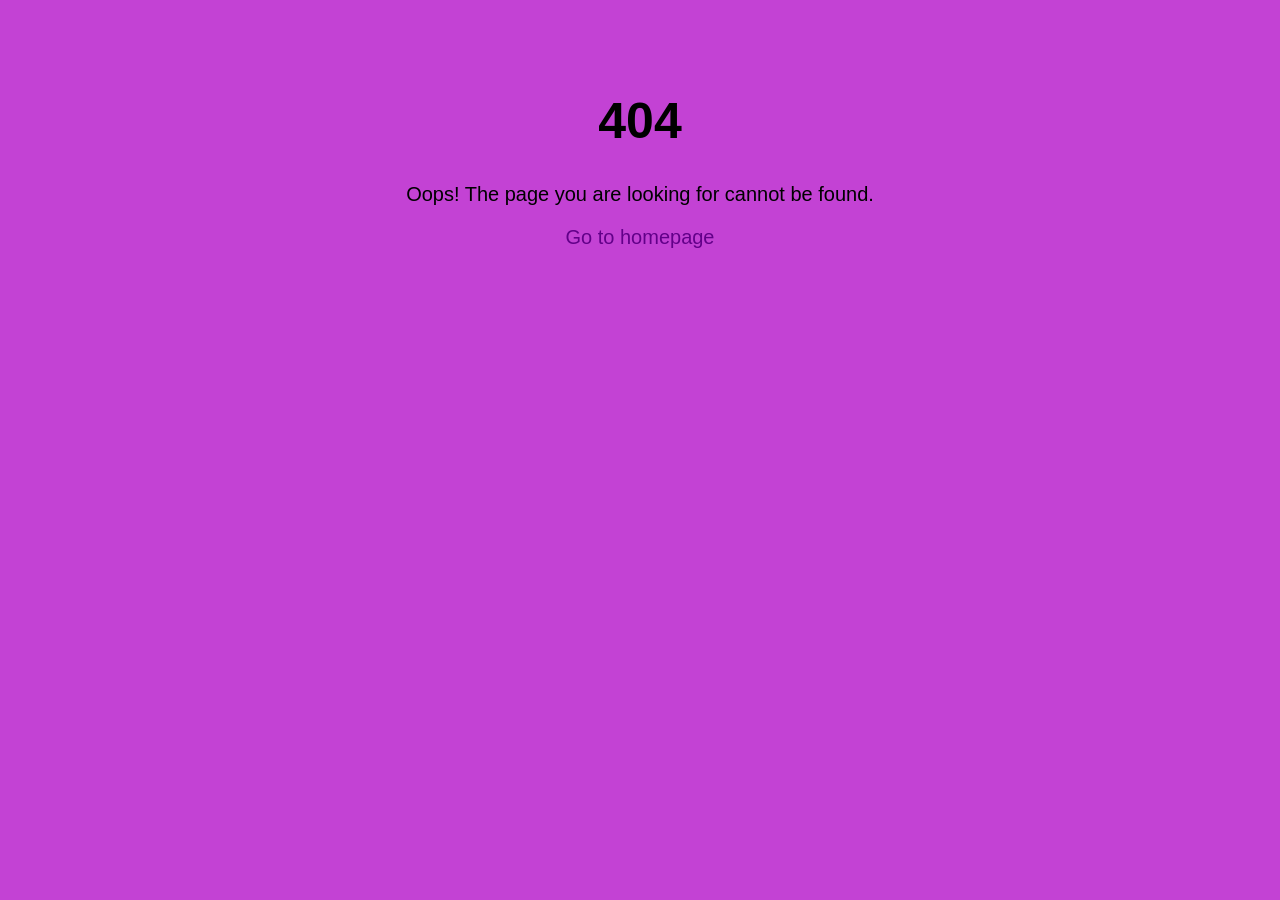
<file: 404 eror .html>
<!DOCTYPE html>
<html lang="en">
<head>
    <meta charset="UTF-8">
    <meta name="viewport" content="width=device-width, initial-scale=1.0">
    <title>404 Not Found</title>
    <link rel="stylesheet" href="style 404.css">
</head>
<body>
    <h1>404</h1>
    <p>Oops! The page you are looking for cannot be found.</p>
<p><a href="home page.html">Go to homepage </a></p>
</body>
</html>
</file>
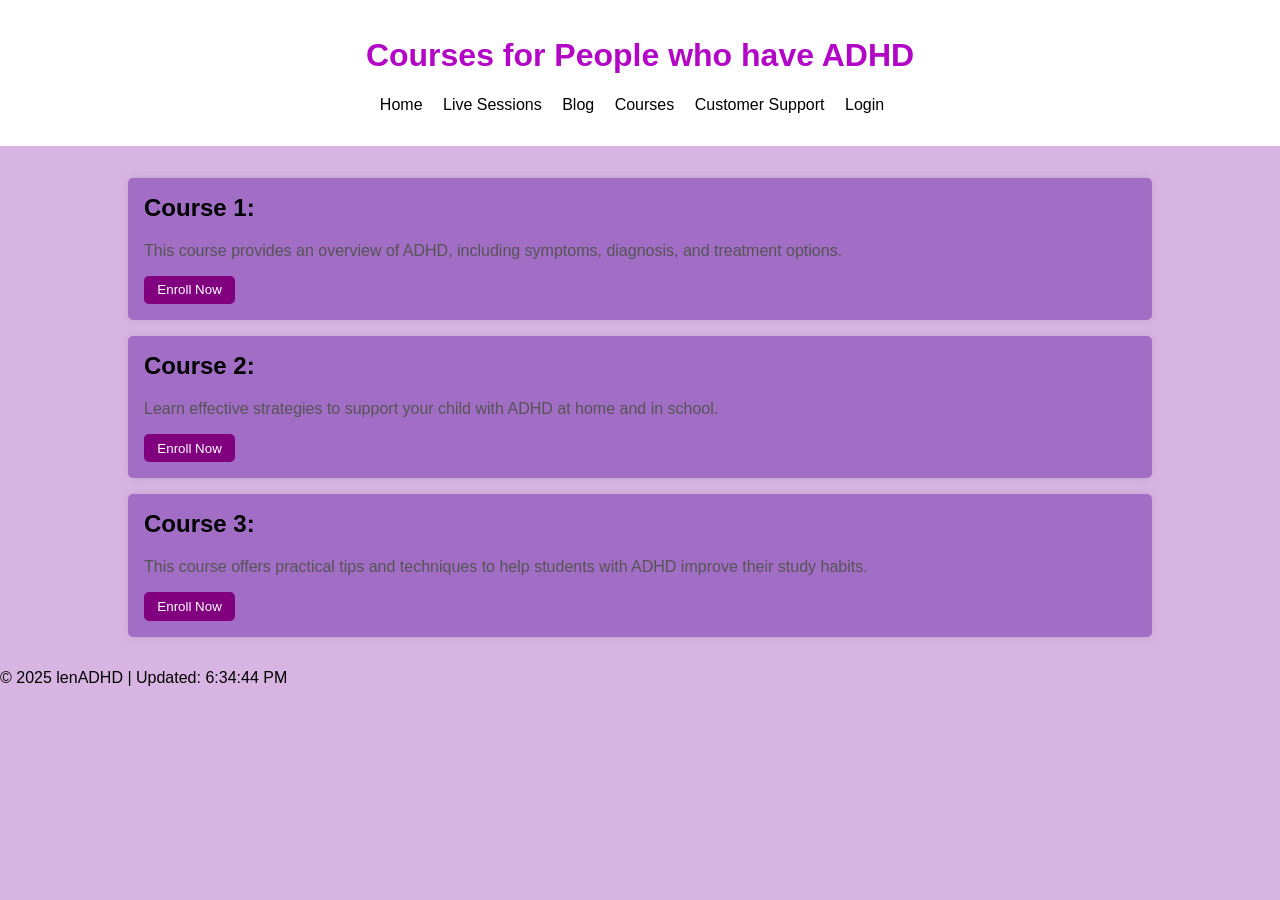
<file: ADHD course .html>
<!DOCTYPE html>
<html lang="en">
<head>
    <meta charset="UTF-8">
    <meta name="viewport" content="width=device-width, initial-scale=1.0">
    <title>Courses for Parents and Students</title>
    <link rel="stylesheet" href="courses pages.css">
</head>
<body>
    <header>
        <h1>Courses for People who have ADHD</h1>
        <nav>
            <ul>
                <li><a href="home page.html">Home</a></li>
                <li><a href="live sessions .html">Live Sessions</a></li>
                <li><a href="blog.html">Blog</a></li>
                <li><a href="courses exist.html">Courses</a></li>
                <li><a href="contact us .html">Customer Support</a></li>
                <li><a href="buttons.html">Login</a></li>

            </ul>
        </nav>
    </header>
    <main>
    <section class="container">
        <section class="course">
            <h2>Course 1: </h2>
            <p>This course provides an overview of ADHD, including symptoms, diagnosis, and treatment options.</p>
            <button onclick="location.href='course registration.html'">Enroll Now</button>
        </section>
        <section class="course">
            <h2>Course 2: </h2>
            <p>Learn effective strategies to support your child with ADHD at home and in school.</p>
            <button onclick="location.href='course registration.html'">Enroll Now</button>
        </section>
        <section class="course">
            <h2>Course 3: </h2>
            <p>This course offers practical tips and techniques to help students with ADHD improve their study habits.</p>
            <button onclick="location.href='course registration.html'">Enroll Now</button>
        </section>
        </section>
    </main>
    <script>

const mainHeading = document.getElementsByTagName("h1")[0];
const headingTexts = [
  "Courses for People who have ADHD",
  "Empower Yourself through Learning",
  "Discover New ADHD Strategies"
];
let h = 0;
setInterval(function() {
  mainHeading.innerHTML = headingTexts[h];
  h = (h + 1) % headingTexts.length;
}, 2500);

const colors = ["#e874ec", "#ffd6ff", "#f9c0ff", "#d1a3ff"];
let c = 0;
setInterval(function() {
  document.body.style.backgroundColor = colors[c];
  c = (c + 1) % colors.length;
}, 4000);

const titles = document.getElementsByTagName("h2");
let t = 0;
setInterval(function() {
  for (let x = 0; x < titles.length; x++) {
    titles[x].style.color = "black";
  }
  titles[t].style.color = "purple";
  t = (t + 1) % titles.length;
}, 1500);

const paragraphs = document.getElementsByTagName("p");
const descTexts = [
  "Understand ADHD deeply — symptoms, types, and real-life challenges.",
  "Learn strategies for emotional regulation and focus improvement.",
  "Discover practical daily habits to build consistency and confidence."
];
let d = 0;
setInterval(function() {
  for (let k = 0; k < paragraphs.length; k++) {
    paragraphs[k].innerHTML = descTexts[k];
  }
  d = (d + 1) % paragraphs.length;
}, 3500);

const buttons = document.getElementsByTagName("button");
const btnTexts = ["Enroll Now", "Join Today", "Start Learning"];
let b = 0;
setInterval(function() {
  for (let m = 0; m < buttons.length; m++) {
    buttons[m].innerHTML = btnTexts[b];
  }
  b = (b + 1) % btnTexts.length;
}, 2500);

const footer = document.createElement("footer");
footer.innerHTML = "<p>© 2025 lenADHD | Updated: " + new Date().toLocaleTimeString() + "</p>";
document.body.appendChild(footer);
setInterval(function() {
  const now = new Date();
  footer.innerHTML = "<p>© " + now.getFullYear() + " lenADHD | Updated: " + now.toLocaleTimeString() + "</p>";
}, 1000);
</script>
</body>

</html>
</file>
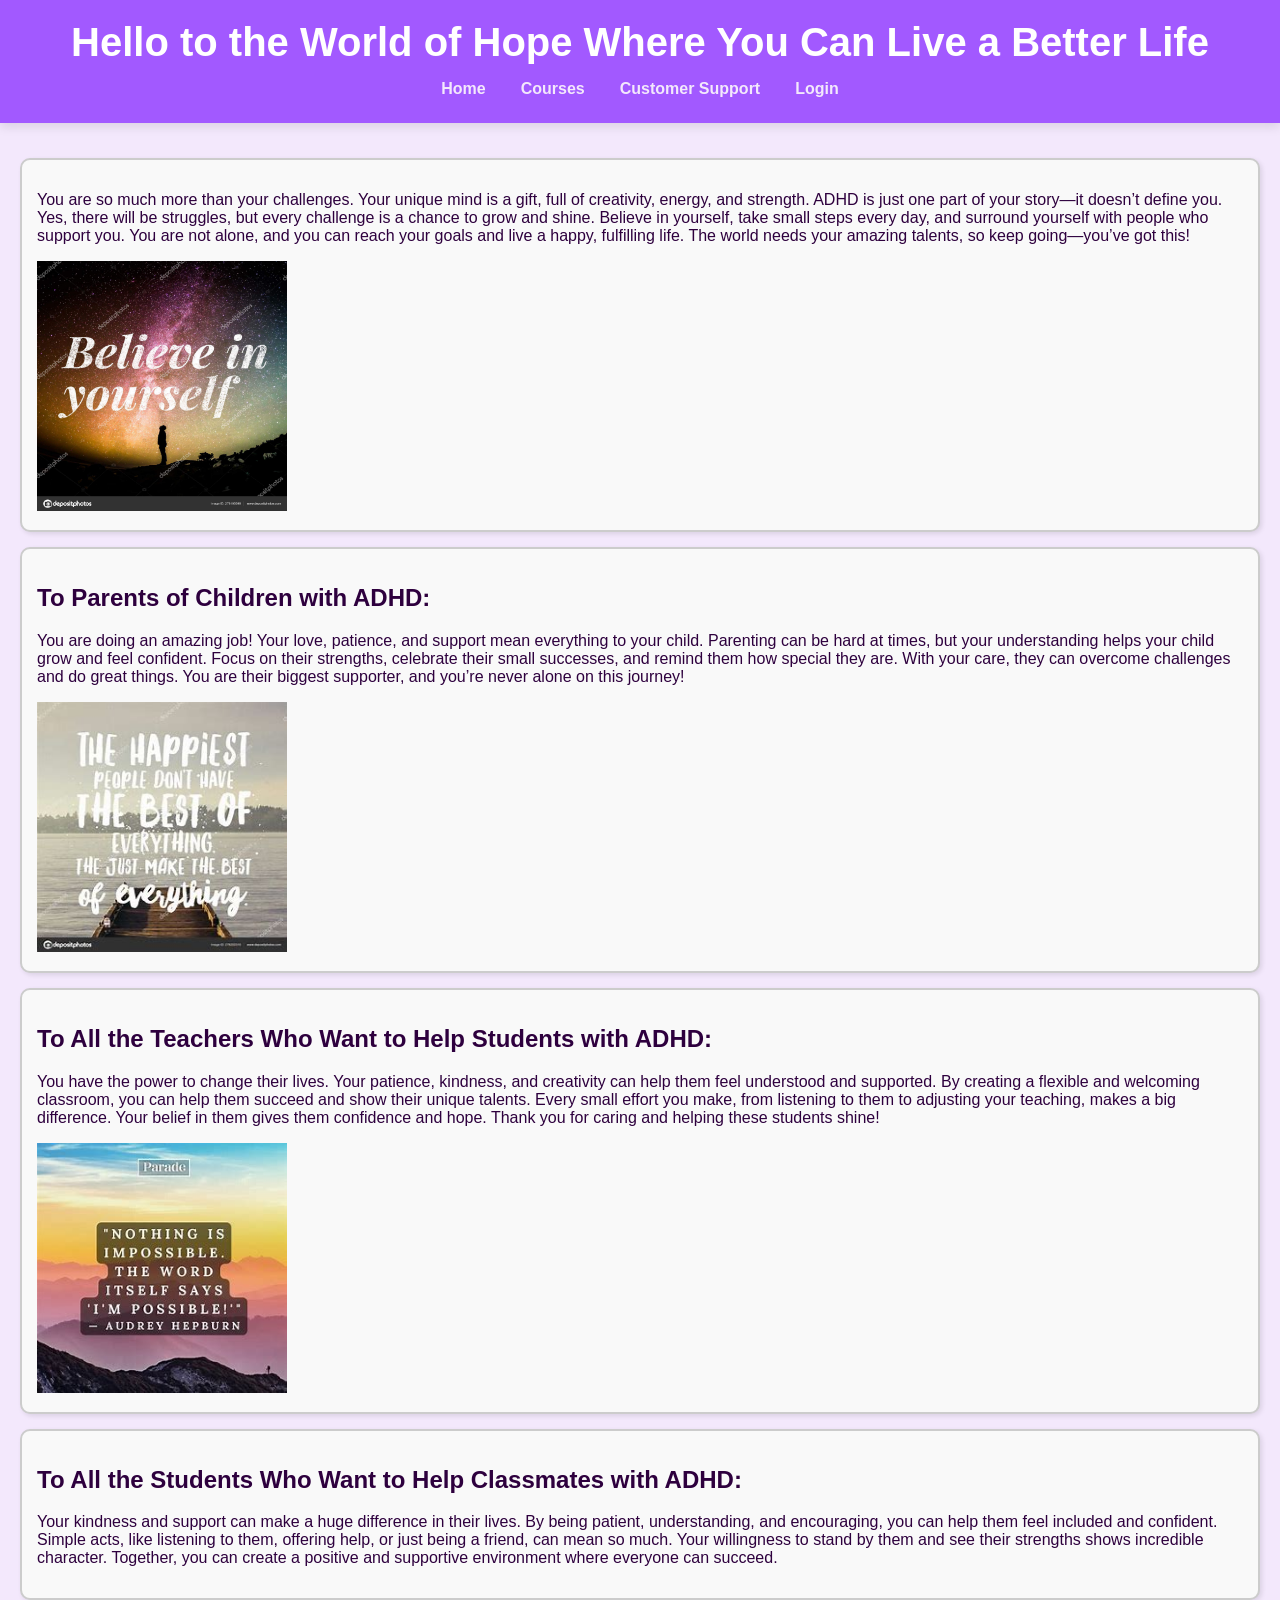
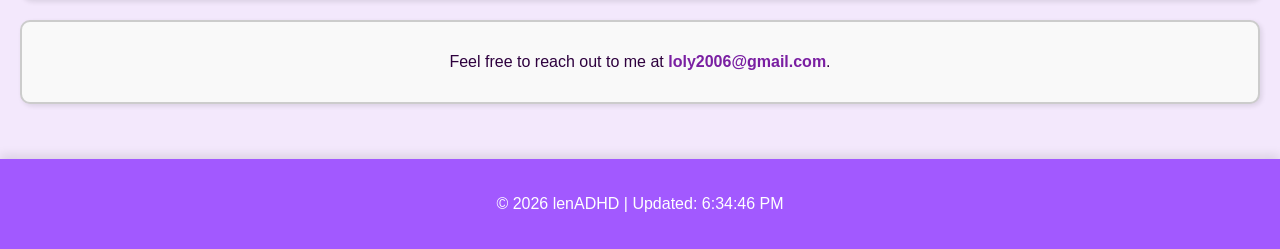
<file: BLOG.html>
<!DOCTYPE html>
<html lang="en">
<head>
    <meta charset="UTF-8">
    <meta name="viewport" content="width=device-width, initial-scale=1.0">
    <title>Blog</title>
    <link rel="stylesheet" href="style BLOG .css">
</head>
<body>
    <header>
        <h1>Hello to the World of Hope Where You Can Live a Better Life</h1>
        <nav>
            <a href="home page.html">Home</a>
            <a href="courses exist.html">Courses</a>
            <a href="contact us .html">Customer Support</a>
            <a href="buttons.html">Login</a>
        </nav>
    </header>
    <main>
        <section id="motivation">
            <p>You are so much more than your challenges. Your unique mind is a gift, full of creativity, energy, and strength. ADHD is just one part of your story—it doesn’t define you. Yes, there will be struggles, but every challenge is a chance to grow and shine. Believe in yourself, take small steps every day, and surround yourself with people who support you. You are not alone, and you can reach your goals and live a happy, fulfilling life. The world needs your amazing talents, so keep going—you’ve got this!</p>
            <img src="you are the best.jpeg" alt="motivating Image" width="250" height="250" />
        </section>
        <section id="motivation">
            <h2>To Parents of Children with ADHD:</h2>
            <p>You are doing an amazing job! Your love, patience, and support mean everything to your child. Parenting can be hard at times, but your understanding helps your child grow and feel confident. Focus on their strengths, celebrate their small successes, and remind them how special they are. With your care, they can overcome challenges and do great things. You are their biggest supporter, and you’re never alone on this journey!</p>
            <img src="you can do it.jpeg" alt="motivating" width="250" height="250" />
        </section>
        <section id="motivation">
            <h2>To All the Teachers Who Want to Help Students with ADHD:</h2>
            <p>You have the power to change their lives. Your patience, kindness, and creativity can help them feel understood and supported. By creating a flexible and welcoming classroom, you can help them succeed and show their unique talents. Every small effort you make, from listening to them to adjusting your teaching, makes a big difference. Your belief in them gives them confidence and hope. Thank you for caring and helping these students shine!</p>
            <img src="you are doing the best work.jpeg" alt="motivating" width="250" height="250" />
        </section>
        <section id="motivation">
            <h2>To All the Students Who Want to Help Classmates with ADHD:</h2>
            <p>Your kindness and support can make a huge difference in their lives. By being patient, understanding, and encouraging, you can help them feel included and confident. Simple acts, like listening to them, offering help, or just being a friend, can mean so much. Your willingness to stand by them and see their strengths shows incredible character. Together, you can create a positive and supportive environment where everyone can succeed.</p>
        </section>
        <section id="contact">
            <p>Feel free to reach out to me at <a href="mailto:loly2006@gmail.com">loly2006@gmail.com</a>.</p>
        </section>
    </main>
    <footer>
        <p>&copy; 2023 lenADHD. All rights reserved.</p>
    </footer>
    <script>

const mainTitle = document.getElementsByTagName("h1")[0];
const titleTexts = [
  "Hello to the World of Hope Where You Can Live a Better Life",
  "Welcome to a Space of Positivity and Strength",
  "Your Journey with ADHD is Full of Power and Growth"
];
let t = 0;
setInterval(function() {
  mainTitle.innerHTML = titleTexts[t];
  t = (t + 1) % titleTexts.length;
}, 2500);

const colors = ["#e874ec", "#ffd6ff", "#f9c0ff", "#d1a3ff"];
let c = 0;
setInterval(function() {
  document.body.style.backgroundColor = colors[c];
  c = (c + 1) % colors.length;
}, 4000);

const headings = document.getElementsByTagName("h2");
let h = 0;
setInterval(function() {
  for (let x = 0; x < headings.length; x++) {
    headings[x].style.color = "black";
  }
  if (headings.length > 0) {
    headings[h].style.color = "purple";
    h = (h + 1) % headings.length;
  }
}, 1500);

const paragraphs = document.getElementsByTagName("p");
const messages = [
  "You are stronger than your challenges — keep believing in yourself!",
  "Your patience and care make the biggest difference every day.",
  "Your kindness and creativity inspire the next generation.",
  "Together, we can make every classroom a space of hope and understanding."
];
let p = 0;
setInterval(function() {
  for (let i = 0; i < paragraphs.length - 1; i++) {
    paragraphs[i].style.color = "black";
  }
  paragraphs[p % (paragraphs.length - 1)].style.color = "purple";
  p++;
}, 2000);

const images = document.getElementsByTagName("img");
const imageSources = [
  "you are the best.jpeg",
  "you can do it.jpeg",
  "you are doing the best work.jpeg"
];
let imgIndex = 0;
setInterval(function() {
  for (let i = 0; i < images.length; i++) {
    images[i].setAttribute("src", imageSources[imgIndex % imageSources.length]);
  }
  imgIndex++;
}, 3000);

const footer = document.getElementsByTagName("footer")[0];
setInterval(function() {
  const now = new Date();
  footer.innerHTML = "<p>© " + now.getFullYear() + " lenADHD | Updated: " + now.toLocaleTimeString() + "</p>";
}, 1000);
</script>
</body>
</html>
</file>
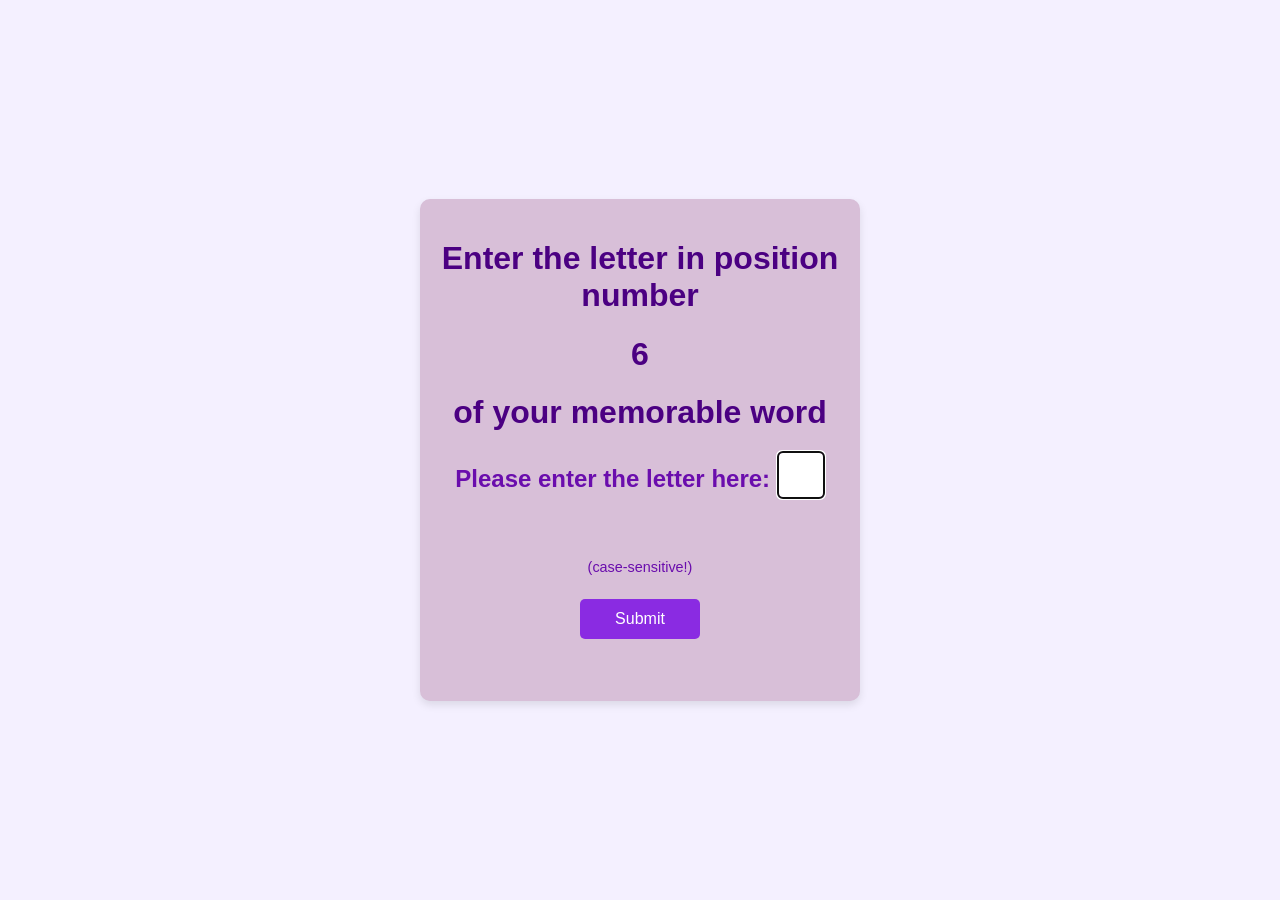
<file: buttons.html>
<!DOCTYPE html>
<html lang="en">
<head>
    <meta charset="UTF-8">
    <meta name="viewport" content="width=device-width, initial-scale=1.0">
    <title>Security String Check</title>
    <style>
        body {
            font-family: Arial, sans-serif;
            background-color: #f4f0ff;
            color: #4b0082;
            margin: 0;
            padding: 0;
            display: flex;
            justify-content: center;
            align-items: center;
            height: 100vh;
            text-align: center;
        }

        h1 {
            font-size: 2em;
            color: #4b0082;
            margin-bottom: 0.5em;
        }

        h2 {
            font-size: 1.5em;
            color: #6a0dad;
            margin-bottom: 1em;
        }

        .container {
            background-color: #d8bfd8;
            padding: 20px;
            border-radius: 10px;
            box-shadow: 0 4px 8px rgba(0, 0, 0, 0.1);
            animation: Q 4s infinite alternate;
            width: 90%;
            max-width: 400px;
        }

        @keyframes Q {
            from { background-color: #d8bfd8; }
            to { background-color: #dda0dd; }
        }

        input[type="text"] {
            font-size: 1.5em;
            width: 40px;
            height: 42px;
            text-align: center;
            border: 2px solid #ba55d3;
            border-radius: 5px;
            margin-bottom: 1em;
        }

        button {
            height: 40px;
            width: 120px;
            font-size: 1em;
            color: #fff;
            background-color: #8a2be2;
            border: none;
            border-radius: 5px;
            cursor: pointer;
            margin: 10px;
            transition: background-color 0.3s ease;
        }

        button:hover {
            background-color: #5d3fd3;
        }

        #Result, #LockOut {
            margin-top: 1em;
            color: #800080;
        }

        .case-sensitive {
            font-size: 0.9em;
            color: #6a0dad;
        }
    </style>
</head>
<body>
    <div class="container">
        <h1>Enter the letter in position number</h1>
        <h1 id="LetterNumber"></h1>
        <h1>of your memorable word</h1>
        <h2>
            Please enter the letter here:
            <input id="Letter" type="text" autofocus>
        </h2>
        <p class="case-sensitive">(case-sensitive!)</p>
        <button id="SubmitButton" onclick="SecurityTest()">Submit</button>
        <button id="TryAgainButton" onclick="SecurityTest()">Try again</button>
        <h1 id="Result"></h1>
        <h2 id="LockOut"></h2>
    </div>
    <script>
        // Define the memorable word (password) and initialize variables
        var MemWord = "lenADHD"; // The password
        var count = 0; // Tracks failed attempts
        var MWordLength = MemWord.length; // Length of the password
        var PositionNumber; // Position of the letter to guess

        // Function to generate a random position number and update the UI
        function MemLetterGenerator() {
            PositionNumber = Math.floor(Math.random() * MWordLength) + 1;
            document.getElementById("LetterNumber").innerHTML = PositionNumber;
            document.getElementById("SubmitButton").style.display = "inline";
            document.getElementById("TryAgainButton").style.display = "none";
            document.getElementById("Letter").value = "";
            document.getElementById("Result").innerHTML = ""; // Clear previous result message
            document.getElementById("LockOut").innerHTML = ""; // Clear previous lockout message
        }

        // Initialize the letter generator
        MemLetterGenerator();

        // Function to handle the security test
        function SecurityTest() {
            var tryAgainDisplay = document.getElementById("TryAgainButton").style.display;
            if (tryAgainDisplay === "inline") {
                document.getElementById("Letter").value = "";
                document.getElementById("Result").innerHTML = ""; // Clear previous result message
                document.getElementById("SubmitButton").style.display = "inline";
                document.getElementById("TryAgainButton").style.display = "none";
                return;
            }

            var userInput = document.getElementById("Letter").value.trim();
            if (userInput === "") {
                document.getElementById("Result").innerHTML = "Please enter a letter.";
                return;
            }

            var correctLetter = MemWord.slice(PositionNumber - 1, PositionNumber);

            if (userInput === correctLetter) {
                document.getElementById("Result").innerHTML = "Memorable word check ok";
                window.location.href = 'home page.html'; // Redirect on success
            } else {
                count++;
                document.getElementById("Result").innerHTML = "Security check failed";
                document.getElementById("SubmitButton").style.display = "none";
                document.getElementById("TryAgainButton").style.display = "inline";

                if (count === 3) {
                    document.getElementById("LockOut").innerHTML = "Refresh the page to try again";
                    document.getElementById("TryAgainButton").style.display = "none";
                }
            }
        }
    </script>
</body>
</html>
</file>
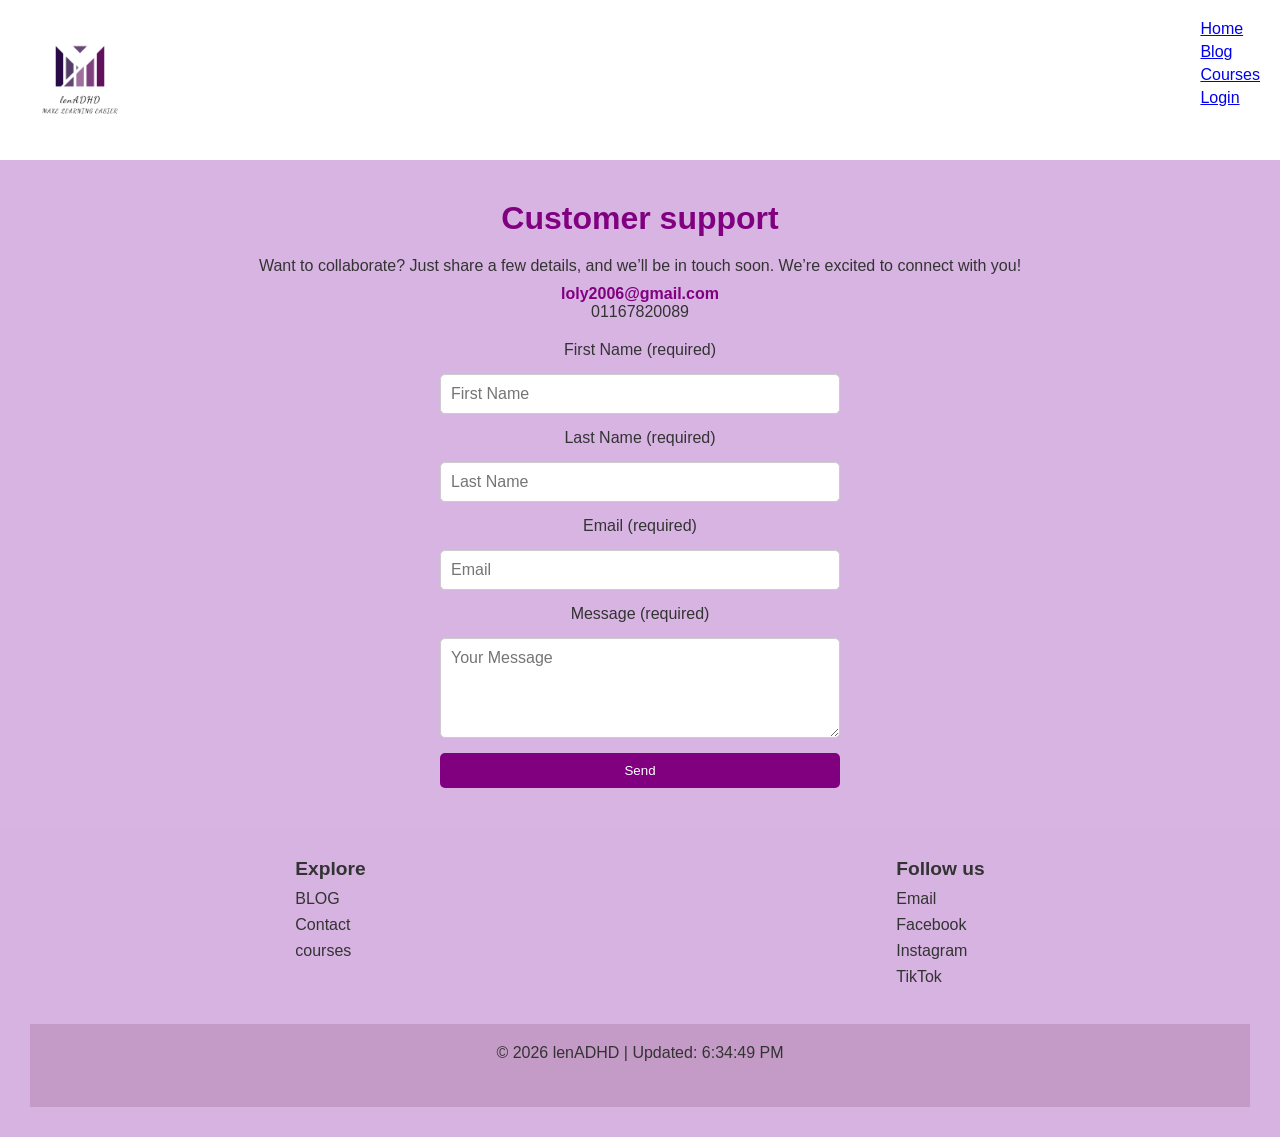
<file: contact us .html>
<!DOCTYPE html>
<html lang="en">
<head>
    <meta charset="UTF-8">
    <meta name="viewport" content="width=device-width, initial-scale=1.0">
    <title>Contact Us</title>
    <link rel="stylesheet" href="style contact us .css">
</head>
<body>
    <!-- Header with Logo and Menu -->
    <header>
        <img src="logo.jpeg" alt="Logo" class="logo">
        <nav class="menu-icon">
            <a href="home page.html">Home</a>
            <a href="BLOG.html">Blog</a>
            <a href="courses exist.html">Courses</a>
            <a href="buttons.html">Login</a>
        </nav>
    </header>

    <!-- Contact Us Section -->
    <section class="customer-support">
        <h1>Customer support</h1>
        <p>Want to collaborate? Just share a few details, and we’ll be in touch soon. We’re excited to connect with you!</p>
        <a href="mailto:loly2006@gmail.com">loly2006@gmail.com</a>
        <p>01167820089</p>
        
        <form action="#" method="POST">
            <label for="first-name">First Name <span class="required">(required)</span></label>
            <input type="text" id="first-name" name="first-name" placeholder="First Name" required>

            <label for="last-name">Last Name <span class="required">(required)</span></label>
            <input type="text" id="last-name" name="last-name" placeholder="Last Name" required>

            <label for="email">Email <span class="required">(required)</span></label>
            <input type="email" id="email" name="email" placeholder="Email" required>

            <label for="message">Message <span class="required">(required)</span></label>
            <textarea id="message" name="message" placeholder="Your Message" required></textarea>

            <button type="submit">Send</button>
        </form>
    </section>

    <!-- Footer -->
    <footer>
        <div class="footer-content">
            <div class="explore">
                <h3>Explore</h3>
                <a href="BLOG.html">BLOG</a>
                <a href="contact us .html">Contact</a>
                <a href="courses exist.html">courses</a>
            </div>
            <div class="follow-us">
                <h3>Follow us</h3>
                <a href="mailto:loly2006@gmail.com">Email</a>
                <a href="#">Facebook</a>
                <a href="#">Instagram</a>
                <a href="#">TikTok</a>
            </div>
        </div>
        <div class="subscribe">
            <p>Sign up with your email address to receive news and updates.</p>
            <form>
                <input type="email" placeholder="Email Address" required>
                <button type="submit">Sign Up</button>
            </form>
        </div>
    </footer>
    <script>

const heading = document.getElementsByTagName("h1")[0];
const headingTexts = [
  "Customer Support",
  "We’re Here to Help You",
  "Let’s Stay Connected"
];
let i = 0;
setInterval(function() {
  heading.innerHTML = headingTexts[i];
  i = (i + 1) % headingTexts.length;
}, 2500);

const colors = ["#e874ec", "#ffd6ff", "#f9c0ff", "#d1a3ff"];
let c = 0;
setInterval(function() {
  document.body.style.backgroundColor = colors[c];
  c = (c + 1) % colors.length;
}, 4000);

const labels = document.getElementsByTagName("label");
let l = 0;
setInterval(function() {
  for (let x = 0; x < labels.length; x++) {
    labels[x].style.color = "black";
  }
  labels[l].style.color = "purple";
  l = (l + 1) % labels.length;
}, 1500);

const button = document.getElementsByTagName("button")[0];
const btnTexts = ["Send", "Submit", "Contact Us"];
let b = 0;
setInterval(function() {
  button.innerHTML = btnTexts[b];
  b = (b + 1) % btnTexts.length;
}, 2000);

button.addEventListener("click", function(event) {
  event.preventDefault(); 
  const msg = document.createElement("p");
  msg.innerHTML = "Thank you for contacting us!";
  msg.style.color = "green";
  msg.style.fontWeight = "bold";
  document.getElementsByClassName("customer-support")[0].appendChild(msg);
});

const footer = document.getElementsByTagName("footer")[0];
setInterval(function() {
  const now = new Date();
  footer.lastElementChild.innerHTML =
    "<p>© " + now.getFullYear() + " lenADHD | Updated: " + now.toLocaleTimeString() + "</p>";
}, 1000);
</script>
</body>
</html>
</file>
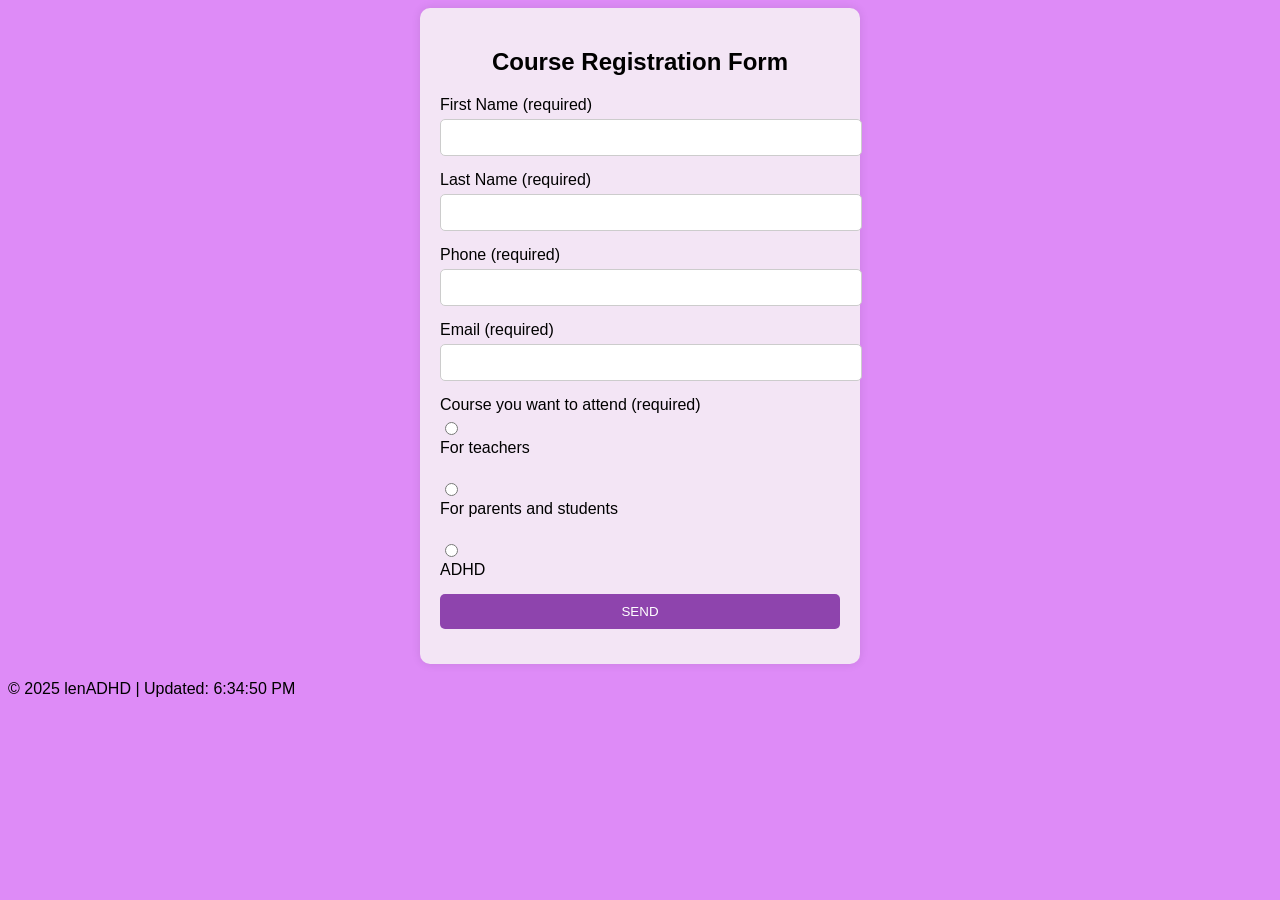
<file: course registration.html>
<!DOCTYPE html>
<html>
<head>
    <title>Course Registration Form</title>
    <link rel="stylesheet" type="text/css" href="course registration.css">
</head>
<body>
    <div class="form-container">
        <h2>Course Registration Form</h2>
        <form>
            <div class="form-group">
                <label for="first-name">First Name (required)</label>
                <input type="text" id="first-name" name="first-name" required>
            </div>
            <div class="form-group">
                <label for="last-name">Last Name (required)</label>
                <input type="text" id="last-name" name="last-name" required>
            </div>
            <div class="form-group">
                <label for="phone">Phone (required)</label>
                <input type="tel" id="phone" name="phone" required>
            </div>
            <div class="form-group">
                <label for="email">Email (required)</label>
                <input type="email" id="email" name="email" required>
            </div>
            <div class="form-group">
                <label> Course you want to attend (required)</label>
                <input type="radio" id="for-teachers" name="course" value="for-teachers" required>
                <label for="for-teachers">For teachers</label><br>
                <input type="radio" id="for-parents and students" name="course" value="for-parents and students" required>
                <label for="for-parents and students">For parents and students</label><br>
                <input type="radio" id="adhd" name="course" value="adhd" required>
                <label for="adhd">ADHD</label>
            </div>
            <div class="form-group">
                <button type="submit" formaction="home page.html">SEND</button>
            </div>
        </form>
    </div>
    <script>

const formTitle = document.getElementsByTagName("h2")[0];
const titles = ["Course Registration Form", "Join Our Learning Community", "Sign Up for a Course"];
let i = 0;
setInterval(function() {
  formTitle.innerHTML = titles[i];
  i = (i + 1) % titles.length;
}, 2500);

const colors = ["#e874ec", "#ffd6ff", "#f9c0ff", "#d1a3ff"];
let c = 0;
setInterval(function() {
  document.body.style.backgroundColor = colors[c];
  c = (c + 1) % colors.length;
}, 4000);

const labels = document.getElementsByTagName("label");
let l = 0;
setInterval(function() {
  for (let x = 0; x < labels.length; x++) {
    labels[x].style.color = "black";
  }
  labels[l].style.color = "purple";
  l = (l + 1) % labels.length;
}, 1500);

const button = document.getElementsByTagName("button")[0];
button.addEventListener("click", function() {
  const msg = document.createElement("p");
  msg.innerHTML = "Thank you for registering!";
  msg.style.color = "green";
  document.getElementsByClassName("form-container")[0].appendChild(msg);
});

const footer = document.createElement("footer");
footer.innerHTML = "<p>© 2025 lenADHD | Updated: " + new Date().toLocaleTimeString() + "</p>";
document.body.appendChild(footer);
setInterval(function() {
  const now = new Date();
  footer.innerHTML = "<p>© " + now.getFullYear() + " lenADHD | Updated: " + now.toLocaleTimeString() + "</p>";
}, 1000);
</script>
</body>
</html>
</file>
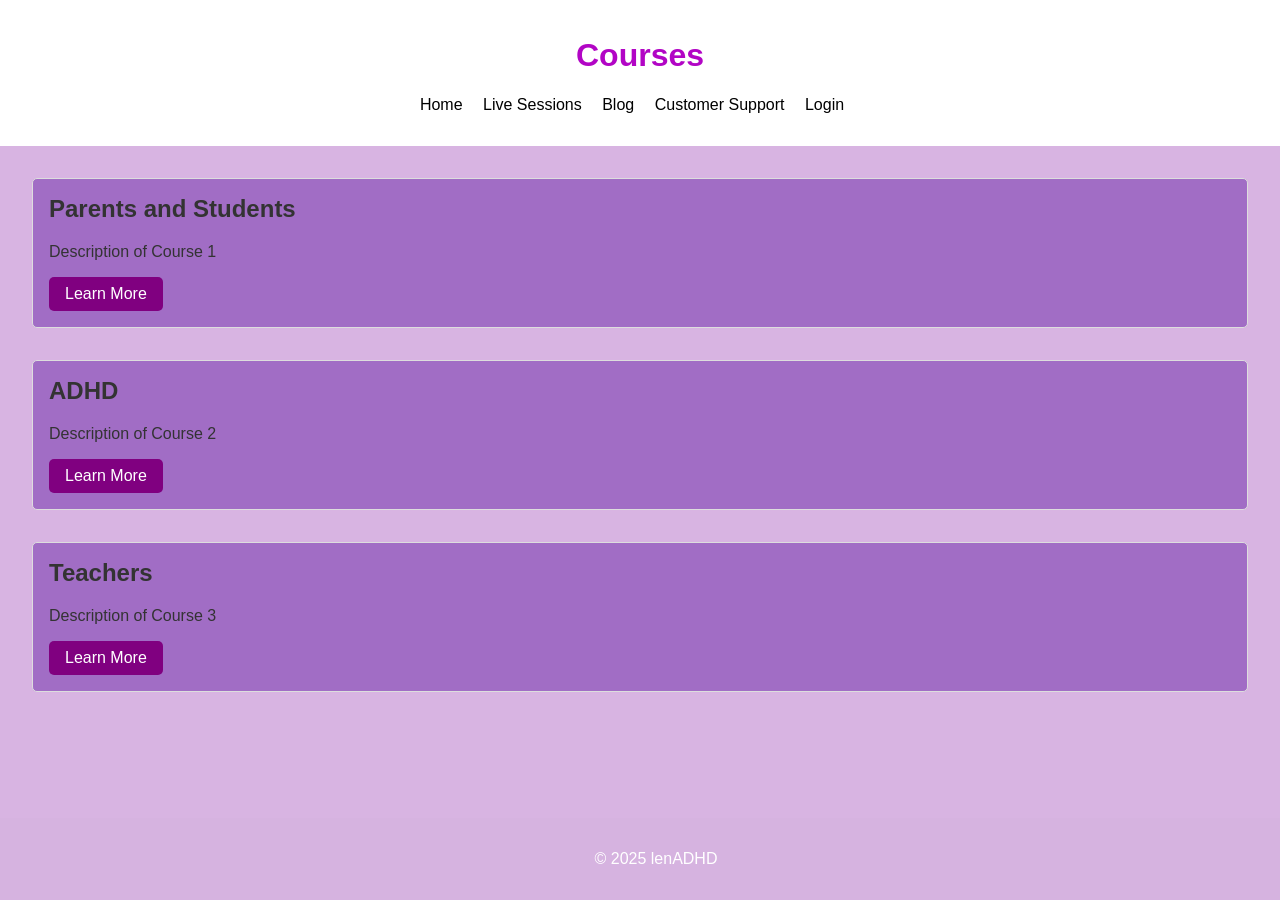
<file: courses exist.html>
<!DOCTYPE html>
<html lang="en">
<head>
    <meta charset="UTF-8">
    <meta name="viewport" content="width=device-width, initial-scale=1.0">
    <title>Courses</title>
    <link rel="stylesheet" href="courses exist.css">
</head>
<body>
    <header>
        <h1>Courses</h1>
        <nav>
            <ul>
                <li><a href="home page.html">Home</a></li>
                <li><a href="live sessions .html">Live Sessions</a></li>
                <li><a href="blog.html">Blog</a></li>
                <li><a href="contact us .html">Customer Support</a></li>
                <li><a href="buttons.html">Login</a></li>

            </ul>
        </nav>
    </header>
    <main>
        <section class="course">
            <h2>Parents and Students</h2>
            <p>Description of Course 1</p>
            <a href="parents and students courses .html" class="btn">Learn More</a>
        </section>
        <section class="course">
            <h2>ADHD</h2>
            <p>Description of Course 2</p>
            <a href="ADHD course .html" class="btn">Learn More</a>
        </section>
        <section class="course">
            <h2>Teachers</h2>
            <p>Description of Course 3</p>
            <a href="Teachers course .html" class="btn">Learn More</a>
        </section>
    </main>
    <footer>
        <p>&copy; 2025 lenADHD</p>
    </footer>
    <script>

const heading = document.getElementsByTagName("h1")[0];
const headingTexts = ["Courses", "Our Best Learning Paths", "Explore and Learn"];
let i = 0;
setInterval(function() {
  heading.innerHTML = headingTexts[i];
  i = (i + 1) % headingTexts.length;
}, 2500);

const courses = document.getElementsByTagName("h2");
let index = 0;
setInterval(function() {
  for (let x = 0; x < courses.length; x++) {
    courses[x].innerHTML = ["Parents and Students", "ADHD", "Teachers"][x];
  }
  courses[index].style.color = "purple";
  courses[(index + 2) % 3].style.color = "black"; 
  index = (index + 1) % 3;
}, 2000);

const paragraphs = document.getElementsByTagName("p");
const courseDescriptions = [
  "Learn how to support students effectively.",
  "Understand and manage ADHD in education.",
  "Develop engaging teaching strategies."
];
let j = 0;
setInterval(function() {
  for (let k = 0; k < paragraphs.length - 1; k++) {
    paragraphs[k].innerHTML = courseDescriptions[k];
  }
  j = (j + 1) % paragraphs.length;
}, 3000);

const colors = ["#e874ec", "#ffd6ff", "#d1a3ff", "#f9c0ff"];
let c = 0;
setInterval(function() {
  document.body.style.backgroundColor = colors[c];
  c = (c + 1) % colors.length;
}, 4000);

const buttons = document.getElementsByClassName("btn");
let b = 0;
setInterval(function() {
  const btnTexts = ["Discover", "Learn More", "Start Now"];
  for (let m = 0; m < buttons.length; m++) {
    buttons[m].innerHTML = btnTexts[b];
  }
  b = (b + 1) % btnTexts.length;
}, 2000);

const footer = document.getElementsByTagName("footer")[0];
setInterval(function() {
  const date = new Date();
  footer.innerHTML = "<p>© " + date.getFullYear() + " lenADHD | Updated: " + date.toLocaleTimeString() + "</p>";
}, 1000);
</script>
</body>
</html>
</file>
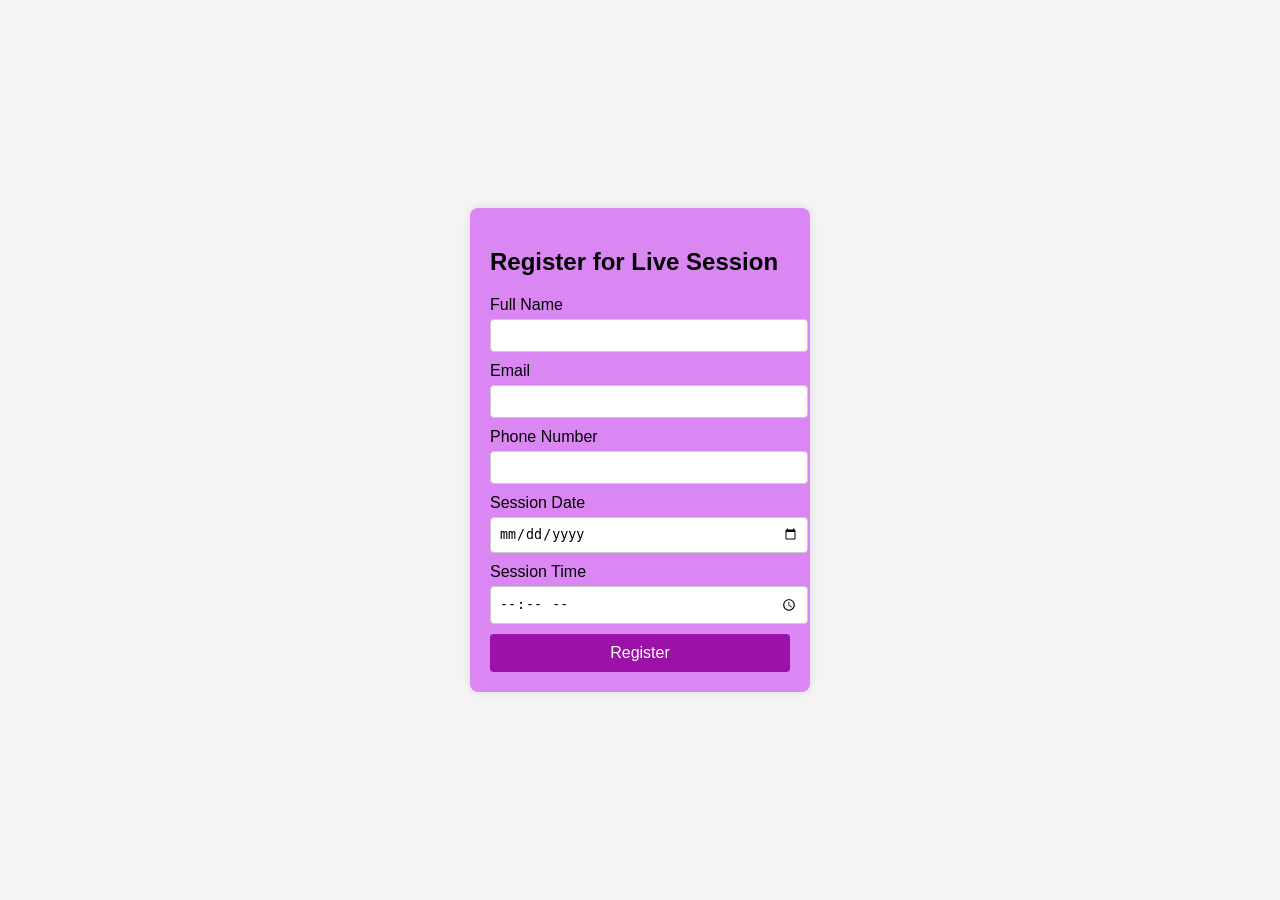
<file: live sessions .html>
<!DOCTYPE html>
<html lang="en">
<head>
    <meta charset="UTF-8">
    <meta name="viewport" content="width=device-width, initial-scale=1.0">
    <link rel="stylesheet" href="style live sessions .css">
    <title>Live Session Registration</title>
</head>
<body>
    <div class="container">
        <h2>Register for Live Session</h2>
        <form action="/submit_registration" method="post">
            <label for="name">Full Name</label>
            <input type="text" id="name" name="name" required>
            
            <label for="email">Email</label>
            <input type="email" id="email" name="email" required>
            
            <label for="phone">Phone Number</label>
            <input type="tel" id="phone" name="phone" required>
            <label for="date">Session Date</label>
            <input type="date" id="date" name="date" required>
            
            <label for="time">Session Time</label>
            <input type="time" id="time" name="time" required>
            <button type="submit" formaction="home page.html">Register</button>
        </form>
    </div>
</body>
</html>
</file>
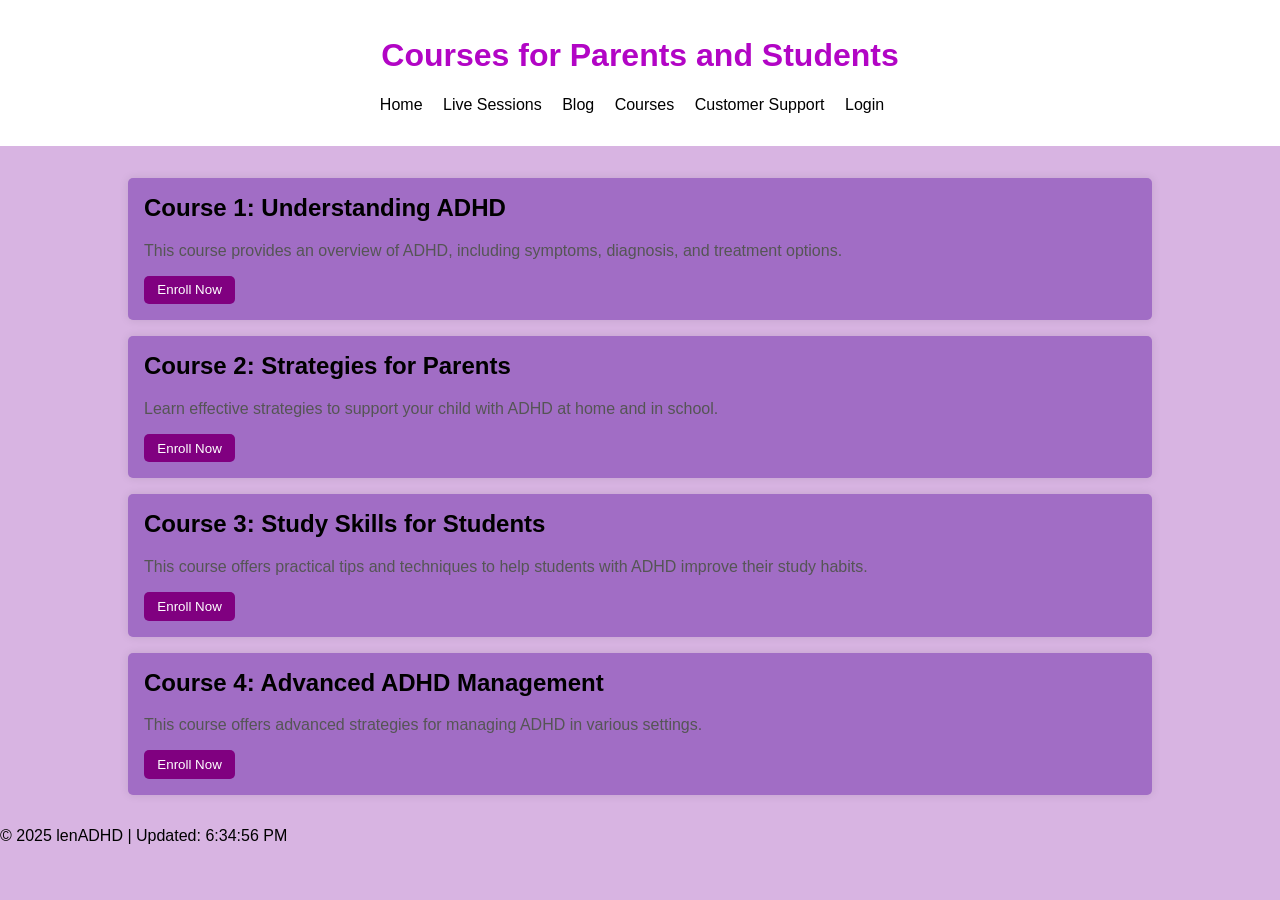
<file: parents and students courses .html>
<!DOCTYPE html>
<html lang="en">
<head>
    <meta charset="UTF-8">
    <meta name="viewport" content="width=device-width, initial-scale=1.0">
    <title>Courses for Parents and Students</title>
    <link rel="stylesheet" href="courses pages.css">
</head>
<body>
    <header>
        <h1>Courses for Parents and Students</h1>
        <nav>
            <ul>
                <li><a href="home page.html">Home</a></li>
                <li><a href="live sessions .html">Live Sessions</a></li>
                <li><a href="blog.html">Blog</a></li>
                <li><a href="courses exist.html">Courses</a></li>
                <li><a href="contact us .html">Customer Support</a></li>
                <li><a href="buttons.html">Login</a></li>

            </ul>
        </nav>
    </header>
    <main>
    <section class="container">
        <section class="course">
            <h2>Course 1: Understanding ADHD</h2>
            <p>This course provides an overview of ADHD, including symptoms, diagnosis, and treatment options.</p>
            <button onclick="location.href='course registration.html'">Enroll Now</button>
        </section>
        <section class="course">
            <h2>Course 2: Strategies for Parents</h2>
            <p>Learn effective strategies to support your child with ADHD at home and in school.</p>
            <button onclick="location.href='course registration.html'">Enroll Now</button>
        </section>
        <section class="course">
            <h2>Course 3: Study Skills for Students</h2>
            <p>This course offers practical tips and techniques to help students with ADHD improve their study habits.</p>
            <button onclick="location.href='course registration.html'">Enroll Now</button>
        </section>
        <section class="course">
            <h2>Course 4: Advanced ADHD Management</h2>
            <p>This course offers advanced strategies for managing ADHD in various settings.</p>
            <button onclick="location.href='course registration.html'">Enroll Now</button>
        </section>
    </main>
    <script>

const mainTitle = document.getElementsByTagName("h1")[0];
const titleTexts = [
  "Courses for Parents and Students",
  "Learn Together, Grow Together",
  "Empower Families with Knowledge"
];
let t = 0;
setInterval(function() {
  mainTitle.innerHTML = titleTexts[t];
  t = (t + 1) % titleTexts.length;
}, 2500);

const colors = ["#e874ec", "#ffd6ff", "#f9c0ff", "#d1a3ff"];
let c = 0;
setInterval(function() {
  document.body.style.backgroundColor = colors[c];
  c = (c + 1) % colors.length;
}, 4000);

const courseTitles = document.getElementsByTagName("h2");
let i = 0;
setInterval(function() {
  for (let x = 0; x < courseTitles.length; x++) {
    courseTitles[x].style.color = "black";
  }
  courseTitles[i].style.color = "purple";
  i = (i + 1) % courseTitles.length;
}, 1500);

const paragraphs = document.getElementsByTagName("p");
const courseDescriptions = [
  "Learn about ADHD and how it affects learning and behavior.",
  "Practical tools and parenting techniques for daily life.",
  "Study methods that make learning fun and productive.",
  "Deep understanding of ADHD management and coping skills."
];
let d = 0;
setInterval(function() {
  for (let k = 0; k < paragraphs.length; k++) {
    paragraphs[k].innerHTML = courseDescriptions[k];
  }
  d = (d + 1) % paragraphs.length;
}, 3500);

const buttons = document.getElementsByTagName("button");
const btnTexts = ["Enroll Now", "Join Course", "Start Learning"];
let b = 0;
setInterval(function() {
  for (let m = 0; m < buttons.length; m++) {
    buttons[m].innerHTML = btnTexts[b];
  }
  b = (b + 1) % btnTexts.length;
}, 2500);

const footer = document.createElement("footer");
footer.innerHTML = "<p>© 2025 lenADHD | Updated: " + new Date().toLocaleTimeString() + "</p>";
document.body.appendChild(footer);
setInterval(function() {
  const now = new Date();
  footer.innerHTML = "<p>© " + now.getFullYear() + " lenADHD | Updated: " + now.toLocaleTimeString() + "</p>";
}, 1000);
</script>
</body>
</html>
</file>
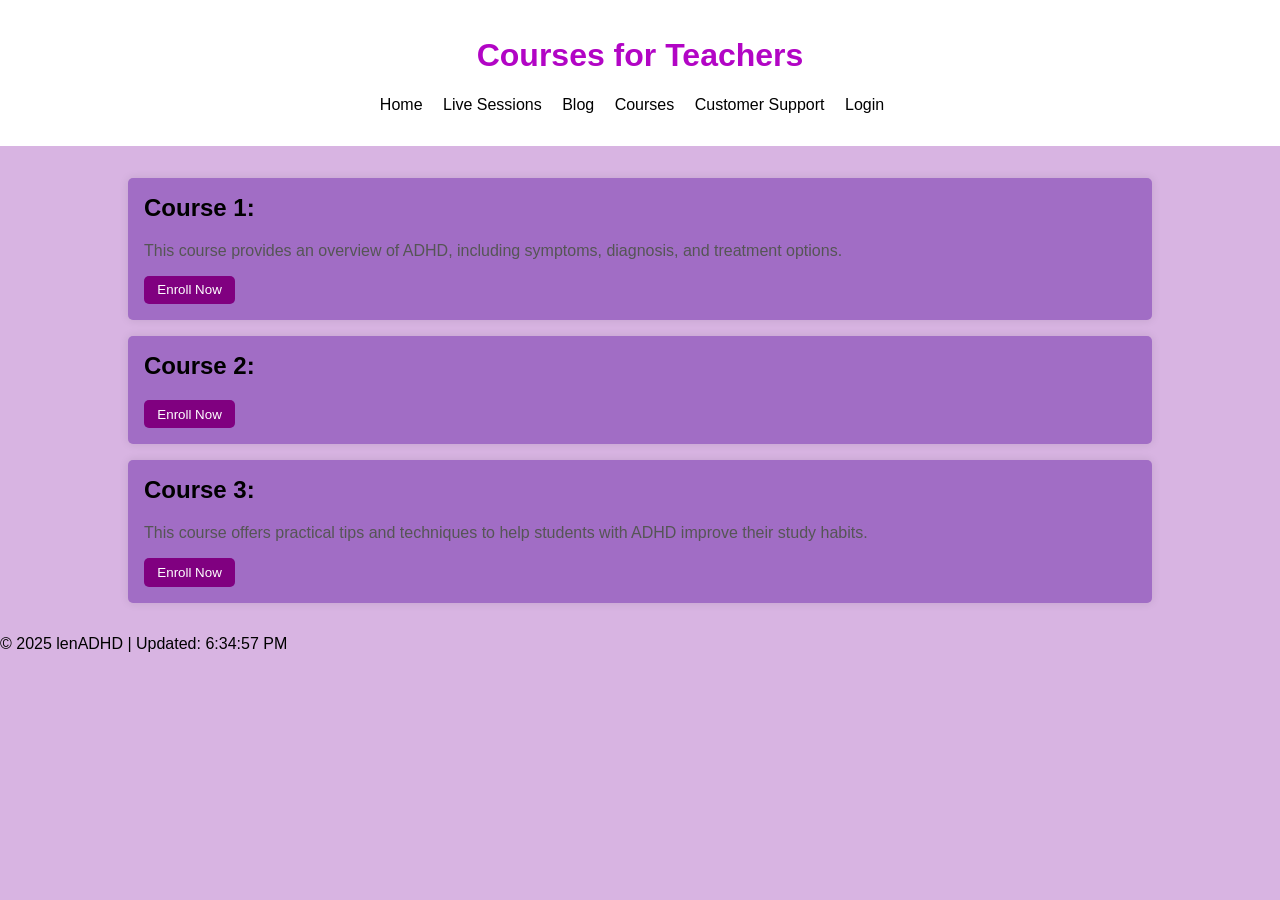
<file: Teachers course .html>
<!DOCTYPE html>
<html lang="en">
<head>
    <meta charset="UTF-8">
    <meta name="viewport" content="width=device-width, initial-scale=1.0">
    <title>Courses for Parents and Students</title>
    <link rel="stylesheet" href="courses pages.css">
</head>
<body>
    <header>
        <h1>Courses for Teachers</h1>
        <nav>
            <ul>
                <li><a href="home-page.html">Home</a></li>
                <li><a href="live-sessions.html">Live Sessions</a></li>
                <li><a href="blog.html">Blog</a></li>
                <li><a href="courses exist.html">Courses</a></li>
                <li><a href="contact us .html">Customer Support</a></li>
                <li><a href="buttons.html">Login</a></li>
            </ul>
        </nav>
    </header>
    <main>
    <section class="container">
        <section class="course">
            <h2>Course 1: </h2>
            <p>This course provides an overview of ADHD, including symptoms, diagnosis, and treatment options.</p>
            <button onclick="location.href='course registration.html'">Enroll Now</button>
        </section>
        <section class="course">
            <h2>Course 2:</h2>
            <button onclick="location.href='course registration.html'">Enroll Now</button>
        </section>
        <section class="course">
            <h2>Course 3: </h2>
            <p>This course offers practical tips and techniques to help students with ADHD improve their study habits.</p>
            <button onclick="location.href='course registration.html'">Enroll Now</button>
        </section>
    </section>
    </main>
    <script>

const mainTitle = document.getElementsByTagName("h1")[0];
const titleMessages = [
  "Courses for Teachers",
  "Empower Your Teaching Skills",
  "Grow with lenADHD Training"
];
let i = 0;
setInterval(function() {
  mainTitle.innerHTML = titleMessages[i];
  i = (i + 1) % titleMessages.length;
}, 2500);

const colors = ["#e874ec", "#ffd6ff", "#f9c0ff", "#d1a3ff"];
let c = 0;
setInterval(function() {
  document.body.style.backgroundColor = colors[c];
  c = (c + 1) % colors.length;
}, 4000);

const titles = document.getElementsByTagName("h2");
let t = 0;
setInterval(function() {
  for (let x = 0; x < titles.length; x++) {
    titles[x].style.color = "black";
  }
  titles[t].style.color = "purple";
  t = (t + 1) % titles.length;
}, 1500);

const paragraphs = document.getElementsByTagName("p");
const descTexts = [
  "Learn about ADHD and how to support students effectively.",
  "Discover modern teaching methods for diverse learners.",
  "Enhance your classroom management and communication skills."
];
let d = 0;
setInterval(function() {
  for (let k = 0; k < paragraphs.length; k++) {
    paragraphs[k].innerHTML = descTexts[k];
  }
  d = (d + 1) % paragraphs.length;
}, 3500);

const buttons = document.getElementsByTagName("button");
const btnTexts = ["Enroll Now", "Join Course", "Start Learning"];
let b = 0;
setInterval(function() {
  for (let m = 0; m < buttons.length; m++) {
    buttons[m].innerHTML = btnTexts[b];
  }
  b = (b + 1) % btnTexts.length;
}, 2500);

const footer = document.createElement("footer");
footer.innerHTML = "<p>© 2025 lenADHD | Updated: " + new Date().toLocaleTimeString() + "</p>";
document.body.appendChild(footer);
setInterval(function() {
  const now = new Date();
  footer.innerHTML = "<p>© " + now.getFullYear() + " lenADHD | Updated: " + now.toLocaleTimeString() + "</p>";
}, 1000);
</script>
</body>
</html>
</file>
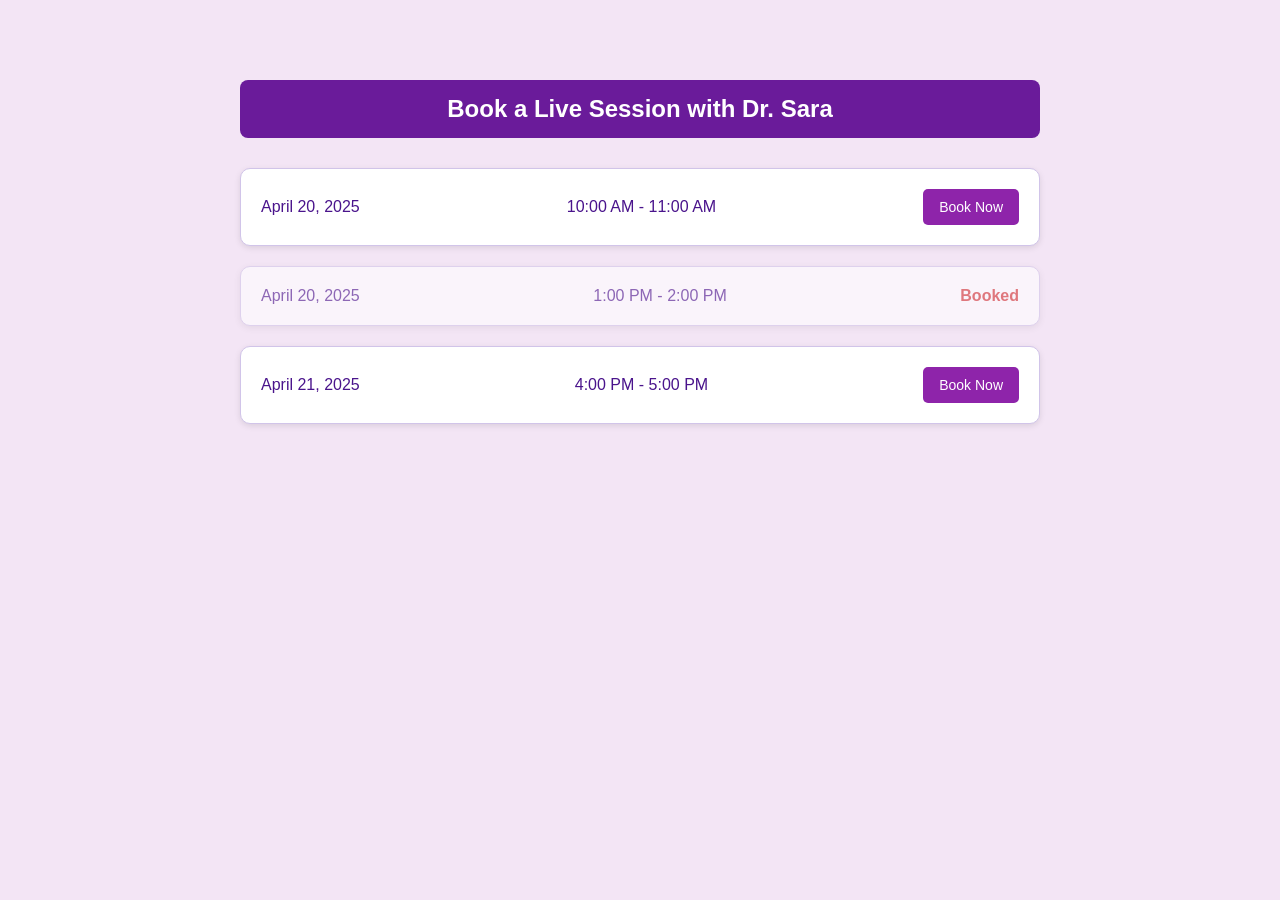
<file: timeline.html>
<!DOCTYPE html>
<html lang="en">
<head>
  <meta charset="UTF-8" />
  <meta name="viewport" content="width=device-width, initial-scale=1.0"/>
  <title>Live Session Timeline</title>
  <link rel="stylesheet" href="timeline.css" />
</head>
<body>
  <div class="timeline-container">
    <h2>Book a Live Session with Dr. Sara</h2>
    <div class="session-timeline">
      <div class="session-slot available">
        <div class="date">April 20, 2025</div>
        <div class="time">10:00 AM - 11:00 AM</div>
        <a href="live sessions .html"><button>Book Now</button></a>
      </div>
      <div class="session-slot booked">
        <div class="date">April 20, 2025</div>
        <div class="time">1:00 PM - 2:00 PM</div>
        <span class="status">Booked</span>
      </div>
      <div class="session-slot available">
        <div class="date">April 21, 2025</div>
        <div class="time">4:00 PM - 5:00 PM</div>
        <a href="live sessions .html"><button>Book Now</button></a>
      </div>
      <!-- Repeat for more slots -->
    </div>
  </div>
</body>
</html>
</file>
<file: style 404.css>
body {
            background-color: #c342d4;
            font-family: Arial, sans-serif;
            text-align: center;
            padding: 50px;
        }
        h1 {
            font-size: 50px;
        }
        p {
            font-size: 20px;
        }
        a {
            color: #620089;
            text-decoration: none;
        }
        a:hover {
            text-decoration: underline;
        }
</file>
<file: courses pages.css>
body {
    font-family: Arial, sans-serif;
    margin: 0;
    padding: 0;
    background-color: #d8b4e2;
}
header {
    background-color: #fff;
    color: rgb(178, 5, 197);
    padding: 1rem;
    text-align: center;
}

header nav ul {
    list-style: none;
    padding: 0;
}

header nav ul li {
    display: inline;
    margin-right: 1rem;
}

header nav ul li a {
    color: rgb(0, 0, 0);
    text-decoration: none;
}
.container {
    width: 80%;
    margin: 2em auto;
}
.course {
    background-color: #a16dc5;
    margin-bottom: 1em;
    padding: 1em;
    border-radius: 5px;
    box-shadow: 0 0 10px rgba(0, 0, 0, 0.1);
}
.course h2 {
    margin-top: 0;
}
.course p {
    color: #555;
}
.course button {
    background-color: #800080;
    color: white;
    border: none;
    padding: 0.5em 1em;
    border-radius: 5px;
    cursor: pointer;
}
.course button:hover {
    background-color: #b344b9db;
}
</file>
<file: style BLOG .css>
body {
    background-color: #f3e8fc;
    font-family: Arial, sans-serif;
    margin: 0;
    padding: 0;
    color: #2e003e;
}

header {
    text-align: center;
    background-color: #a259ff;
    padding: 20px;
    box-shadow: 0 4px 10px rgba(0, 0, 0, 0.1);
    color: #fff;
}

header h1 {
    margin: 0;
    font-size: 2.5em;
}

nav {
    display: flex;
    justify-content: center;
    gap: 15px;
    margin-top: 10px;
}

nav a {
    text-decoration: none;
    color: #f3e8fc;
    font-weight: bold;
    padding: 5px 10px;
    border-radius: 5px;
    transition: background-color 0.3s ease;
}

nav a:hover {
    background-color: #7a1fa2;
    color: #fff;
}

main {
    padding: 20px;
}

.motivation {
    display: flex;
    align-items: center;
    gap: 20px;
    background-color: #e0c3fc;
    padding: 20px;
    margin: 20px 0;
    border-radius: 10px;
    box-shadow: 0 4px 10px rgba(0, 0, 0, 0.1);
}

.motivation .content {
    flex: 1;
}

.motivation h2 {
    text-align: center;
    color: #4a0072;
}

.motivation p {
    text-align: justify;
    color: #4a0072;
    line-height: 1.6;
}

.motivation img {
    width: 300px;
    height: 300px;
    object-fit: cover;
    border-radius: 10px;
    box-shadow: 0 4px 10px rgba(0, 0, 0, 0.1);
}

section {
    border: 2px solid #ccc;
    padding: 15px;
    margin: 15px 0;
    border-radius: 10px;
    background-color: #f9f9f9;
    box-shadow: 2px 2px 5px rgba(0, 0, 0, 0.1);
}

#contact {
    text-align: center;
    margin-top: 20px;
}

#contact a {
    color: #7a1fa2;
    text-decoration: none;
    font-weight: bold;
}

#contact a:hover {
    text-decoration: underline;
    color: #4a0072;
}

footer {
    text-align: center;
    padding: 20px;
    background-color: #a259ff;
    margin-top: 20px;
    box-shadow: 0 -4px 10px rgba(0, 0, 0, 0.1);
    color: #fff;
}
</file>
<file: style contact us .css>
/* Global Styles */
* {
    margin: 0;
    padding: 0;
    box-sizing: border-box;
    font-family: Arial, sans-serif;
}

body {
    background-color: #f7f0f8;
    color: #333;
}
/* Header */
header {
    display: flex;
    justify-content: space-between;
    padding: 20px;
    background-color: #fff;
}

.logo {
    width: 120px;
}

.menu-icon {
    display: flex;
    flex-direction: column;
    gap: 5px;
}

.menu-icon div {
    width: 30px;
    height: 3px;
    background-color: #333;
}

/* Contact Us Section */
.customer-support {
    padding: 40px 20px;
    text-align: center;
    background-color: #d8b4e2;
}

.customer-support h1 {
    color: #800080;
    font-size: 2em;
    margin-bottom: 20px;
}

.customer-support p {
    font-size: 1em;
    margin-bottom: 10px;
}

.customer-support a {
    color: #800080;
    text-decoration: none;
    font-weight: bold;
}

.customer-support form {
    margin-top: 20px;
    display: flex;
    flex-direction: column;
    gap: 15px;
    max-width: 400px;
    margin-left: auto;
    margin-right: auto;
}

.customer-support form input, 
.customer-support form textarea {
    padding: 10px;
    border: 1px solid #ccc;
    border-radius: 5px;
    font-size: 1em;
    width: 100%;
}

.customer-support form textarea {
    resize: vertical;
    height: 100px;
}

.customer-support form button {
    padding: 10px;
    background-color: #800080;
    color: white;
    border: none;
    border-radius: 5px;
    cursor: pointer;
}

/* Image Section */
.contact-image {
    text-align: center;
    margin-top: 20px;
}

.contact-image img {
    max-width: 100%;
    height: auto;
    border-radius: 10px;
}

/* Footer */
footer {
    background-color: #d6b3e0;
    padding: 30px;
}

.footer-content {
    display: flex;
    justify-content: space-around;
    margin-bottom: 30px;
}

.footer-content div {
    display: flex;
    flex-direction: column;
}

.footer-content h3 {
    font-size: 1.2em;
    margin-bottom: 10px;
}

.footer-content a {
    color: #333;
    text-decoration: none;
    margin-bottom: 8px;
}

.subscribe {
    text-align: center;
    padding-top: 20px;
    background-color: #c49bc6;
    padding-bottom: 30px;
}

.subscribe p {
    margin-bottom: 15px;
}

.subscribe form {
    display: inline-flex;
    gap: 10px;
}

.subscribe input {
    padding: 10px;
    border: none;
    border-radius: 5px;
    width: 200px;
}

.subscribe button {
    padding: 10px;
    background-color: #800080;
    color: white;
    border: none;
    border-radius: 5px;
    cursor: pointer;
}
</file>
<file: course registration.css>
body {
    background-color: #d05bf4b3;
    font-family: Arial, sans-serif;
}
.form-container {
    max-width: 400px;
    margin: auto;
    padding: 20px;
    background-color: #f3e5f5;
    border-radius: 10px;
    box-shadow: 0 0 10px rgba(0, 0, 0, 0.1);
}
.form-container h2 {
    text-align: center;
}
.form-group {
    margin-bottom: 15px;
}
.form-group label {
    display: block;
    margin-bottom: 5px;
}
.form-group input[type="text"],
.form-group input[type="email"],
.form-group input[type="tel"] {
    width: 100%;
    padding: 10px;
    border: 1px solid #ccc;
    border-radius: 5px;
}
.form-group input[type="checkbox"] {
    margin-right: 10px;
}
.form-group button {
    width: 100%;
    padding: 10px;
    background-color: #8e44ad;
    color: white;
    border: none;
    border-radius: 5px;
    cursor: pointer;
}
.form-group button:hover {
    background-color: #732d91;
}
/* Duplicate rules removed */
</file>
<file: courses exist.css>
body {
    font-family: Arial, sans-serif;
    margin: 0;
    padding: 0;
    background-color:  #d8b4e2;
    color: #333;
}

header {
    background-color: #fff;
    color: rgb(178, 5, 197);
    padding: 1rem;
    text-align: center;
}

header nav ul {
    list-style: none;
    padding: 0;
}

header nav ul li {
    display: inline;
    margin-right: 1rem;
}

header nav ul li a {
    color: rgb(0, 0, 0);
    text-decoration: none;
}

main {
    padding: 2rem;
}

.course {
    background-color:  #a16dc5;
    border: 1px solid #ddd;
    border-radius: 5px;
    margin-bottom: 2rem;
    padding: 1rem;
}

.course h2 {
    margin-top: 0;
}

.btn {
    display: inline-block;
    padding: 0.5rem 1rem;
    color: white;
    background-color: #800080;
    text-decoration: none;
    border-radius: 5px;
}

.btn:hover {
    background-color: #b344b9db;
}

footer {
    background-color: #d6b3e0;
    color: white;
    text-align: center;
    padding: 1rem;
    position: fixed;
    bottom: 0;
    width: 100%;
}
</file>
<file: style live sessions .css>
body {
    font-family: Arial, sans-serif;
    background-color: #f4f4f4;
    margin: 0;
    padding: 0;
    display: flex;
    justify-content: center;
    align-items: center;
    height: 100vh;
}
.container {
    background-color: #d05bf4b3;
    padding: 20px;
    border-radius: 8px;
    box-shadow: 0 0 10px rgba(0, 0, 0, 0.1);
    width: 300px;
}
.container h2 {
    margin-bottom: 20px;
}
.container label {
    display: block;
    margin-bottom: 5px;
}
.container input[type="text"],
.container input[type="email"],
.container input[type="tel"],
.container input[type="date"],
.container input[type="time"] {
    width: 100%;
    padding: 8px;
    margin-bottom: 10px;
    border: 1px solid #ccc;
    border-radius: 4px;
}
.container button {
    width: 100%;
    padding: 10px;
    background-color: #9c11a8;
    border: none;
    border-radius: 4px;
    color: #fff;
    font-size: 16px;
    cursor: pointer;
}
.container button:hover {
    background-color: #218838;
}
</file>
<file: timeline.css>
body {
    font-family: Arial, sans-serif;
    background: #f3e5f5; 
    margin: 0;
    padding: 0;
}

.timeline-container {
    max-width: 800px;
    margin: 40px auto;
    padding: 20px;
    text-align: center;
}

h2 {
    color: #ffffff; 
    background: #6a1b9a; 
    padding: 15px;
    border-radius: 8px;
    margin-bottom: 30px;
}

.session-timeline {
    display: flex;
    flex-direction: column;
    gap: 20px;
}

.session-slot {
    background: #ffffff;
    border: 1px solid #d1c4e9;
    padding: 20px;
    border-radius: 10px;
    position: relative;
    display: flex;
    justify-content: space-between;
    align-items: center;
    box-shadow: 0 2px 6px rgba(0, 0, 0, 0.1);
}

.session-slot .date,
.session-slot .time {
    font-size: 16px;
    font-weight: 500;
    color: #4a148c;
}

.session-slot.available button {
    background: #8e24aa;
    color: white;
    border: none;
    padding: 10px 16px;
    border-radius: 5px;
    cursor: pointer;
    font-size: 14px;
}

.session-slot.available button:hover {
    background: #6a1b9a;
}

.session-slot.booked {
    opacity: 0.6;
    pointer-events: none;
}

.session-slot.booked .status {
    color: #d32f2f;
    font-weight: bold;
}
</file>
